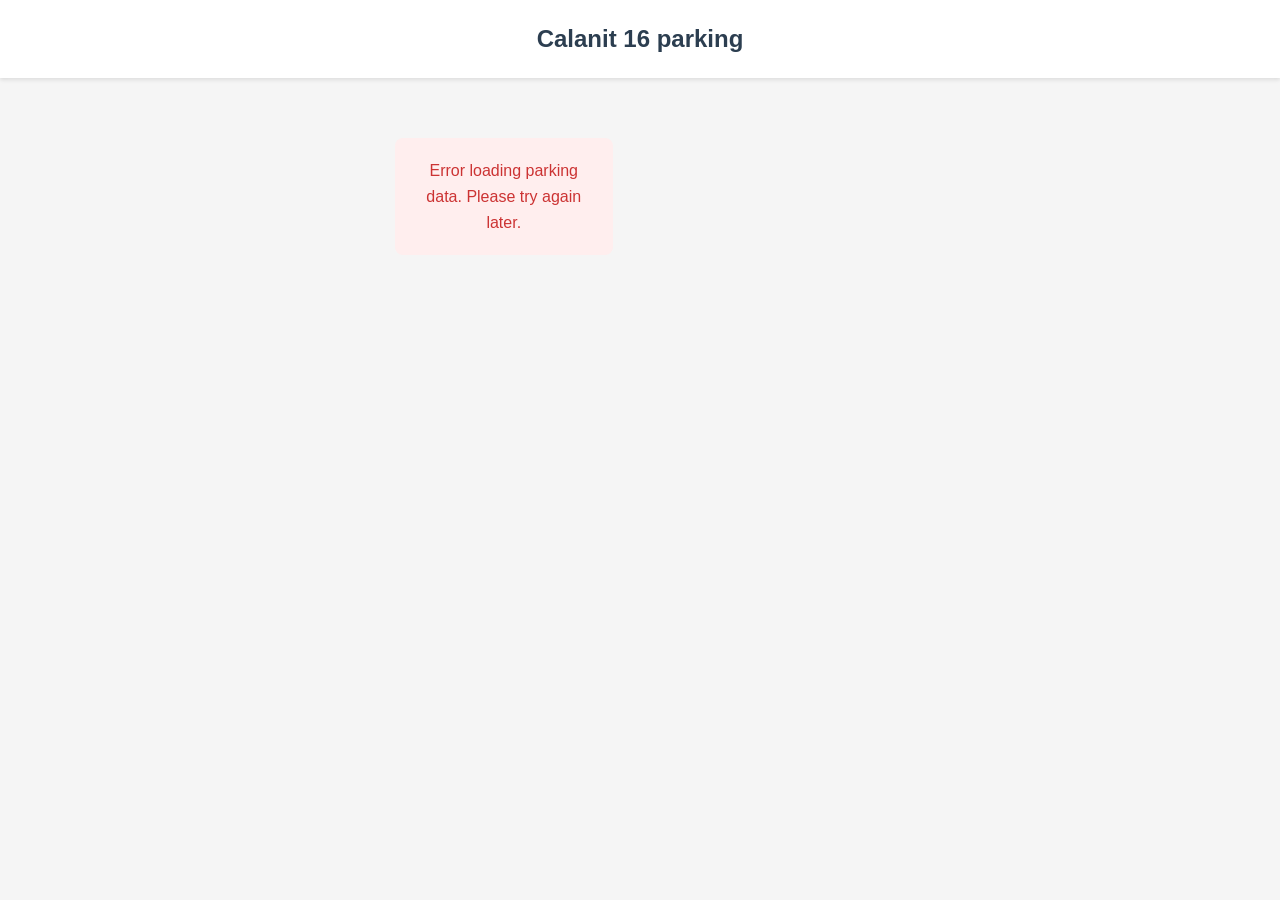
<file: index.html>
<!DOCTYPE html>
<html lang="en">
<head>
    <meta charset="UTF-8">
    <meta name="viewport" content="width=device-width, initial-scale=1.0">
    <title>Calanit 16 Parking</title>
    <link rel="stylesheet" href="src/css/styles.css">
</head>
<body>
    <header class="header">
        <h1>Calanit 16 parking</h1>
    </header>

    <div class="container">
        <div id="parking-container" class="parking-grid">
            <div class="loading">Loading parking spaces...</div>
        </div>
    </div>

    <script type="module">
        import { getParkingData, getResidentsData, detectDevicePhoneNumber, isPhoneRegistered } from './src/js/data.js';

        // Store data globally for navigation
        window.parkingData = null;
        window.residentsData = null;

        /**
         * Verify user phone against residents list
         * @returns {Promise<boolean>} True if verification successful
         */
        async function verifyUserPhone() {
            try {
                // Detect device phone number (or use default for desktop testing)
                const phone = await detectDevicePhoneNumber();

                // Check if phone is registered
                const residentsData = await getResidentsData();
                if (!isPhoneRegistered(phone, residentsData)) {
                    // Phone not registered - clear stored phone and redirect
                    localStorage.removeItem('calanit_user_phone');
                    window.location.href = 'user-verification.html';
                    return false;
                }

                return true;
            } catch (error) {
                console.error('Phone verification error:', error);
                window.location.href = 'user-verification.html';
                return false;
            }
        }

        /**
         * Get display number from parking ID
         */
        function getParkingNumber(parkingId) {
            // Return full parking ID as in Google Sheets (e.g., "P-001")
            return parkingId;
        }

        /**
         * Create wheelchair icon SVG
         */
        function createWheelchairIcon() {
            const icon = document.createElement('div');
            icon.className = 'wheelchair-icon';
            icon.innerHTML = '♿';
            return icon;
        }

        /**
         * Get parking status from localStorage
         * @param {string} parkingId - Parking space ID
         * @returns {string|null} Status: 'occupied', 'free', or null (default)
         */
        function getParkingStatus(parkingId) {
            return localStorage.getItem(`parking_status_${parkingId}`);
        }

        /**
         * Apply status color to tile
         * @param {HTMLElement} tile - Tile element
         * @param {string} status - Status: 'occupied', 'free', or null
         */
        function applyStatusColor(tile, status) {
            // Remove existing status classes
            tile.classList.remove('status-occupied', 'status-free', 'status-default');

            // Apply status color
            if (status === 'occupied') {
                tile.classList.add('status-occupied');
            } else if (status === 'free') {
                tile.classList.add('status-free');
            } else {
                tile.classList.add('status-default');
            }
        }

        /**
         * Create a parking tile element
         */
        function createParkingTile(parking, isRegular = true) {
            const tile = document.createElement('a');
            tile.className = isRegular ? 'parking-tile' : 'tandem-tile';
            tile.href = '#'; // Prevent default navigation
            tile.dataset.parkingId = parking.parking_id;

            // Apply status color
            const status = getParkingStatus(parking.parking_id);
            applyStatusColor(tile, status);

            // Add click handler for verification
            tile.addEventListener('click', async (e) => {
                e.preventDefault();
                const verified = await verifyUserPhone();
                if (verified) {
                    window.location.href = `parking-properties.html?id=${parking.parking_id}`;
                }
            });

            const content = document.createElement('div');
            content.className = 'parking-tile-content';

            const number = document.createElement('span');
            number.className = 'parking-number';
            number.textContent = getParkingNumber(parking.parking_id);
            content.appendChild(number);

            // Add wheelchair icon if applicable
            if (parking.type === 'wheelchair') {
                content.appendChild(createWheelchairIcon());
            }

            tile.appendChild(content);
            return tile;
        }

        /**
         * Create tandem parking container
         */
        function createTandemContainer(parking1, parking2) {
            const container = document.createElement('div');
            container.className = 'tandem-container';

            // Create a wrapper link for both tiles
            const link = document.createElement('a');
            link.href = '#'; // Prevent default navigation
            link.style.display = 'contents';

            // Add click handler for verification
            link.addEventListener('click', async (e) => {
                e.preventDefault();
                const verified = await verifyUserPhone();
                if (verified) {
                    window.location.href = `parking-properties.html?id=${parking1.parking_id},${parking2.parking_id}`;
                }
            });

            const tile1 = document.createElement('div');
            tile1.className = 'tandem-tile';
            tile1.dataset.parkingId = parking1.parking_id;

            // Apply status color to tile1
            const status1 = getParkingStatus(parking1.parking_id);
            applyStatusColor(tile1, status1);

            const content1 = document.createElement('div');
            content1.className = 'parking-tile-content';
            const number1 = document.createElement('span');
            number1.className = 'parking-number';
            number1.textContent = getParkingNumber(parking1.parking_id);
            content1.appendChild(number1);
            if (parking1.type === 'wheelchair') {
                content1.appendChild(createWheelchairIcon());
            }
            tile1.appendChild(content1);

            const tile2 = document.createElement('div');
            tile2.className = 'tandem-tile';
            tile2.dataset.parkingId = parking2.parking_id;

            // Apply status color to tile2
            const status2 = getParkingStatus(parking2.parking_id);
            applyStatusColor(tile2, status2);

            const content2 = document.createElement('div');
            content2.className = 'parking-tile-content';
            const number2 = document.createElement('span');
            number2.className = 'parking-number';
            number2.textContent = getParkingNumber(parking2.parking_id);
            content2.appendChild(number2);
            if (parking2.type === 'wheelchair') {
                content2.appendChild(createWheelchairIcon());
            }
            tile2.appendChild(content2);

            link.appendChild(tile1);
            link.appendChild(tile2);
            container.appendChild(link);

            return container;
        }

        /**
         * Render parking spaces grid
         */
        async function renderParkingSpaces() {
            try {
                const parkingData = await getParkingData();
                const residentsData = await getResidentsData();

                // Store globally
                window.parkingData = parkingData;
                window.residentsData = residentsData;

                const container = document.getElementById('parking-container');
                container.innerHTML = '';

                const processedIds = new Set();

                parkingData.forEach(parking => {
                    // Skip if already processed (tandem partner)
                    if (processedIds.has(parking.parking_id)) {
                        return;
                    }

                    // Check if this is a tandem parking
                    if (parking.type === 'tandem' && parking.linked_id) {
                        let partner = parkingData.find(p => p.parking_id === parking.linked_id);

                        // If partner not found in data, create virtual partner object
                        if (!partner) {
                            partner = {
                                parking_id: parking.linked_id,
                                type: 'tandem',
                                linked_id: parking.parking_id
                            };
                        }

                        const tandemContainer = createTandemContainer(parking, partner);
                        container.appendChild(tandemContainer);
                        processedIds.add(parking.parking_id);
                        processedIds.add(partner.parking_id);
                    } else {
                        // Regular or wheelchair parking
                        const tile = createParkingTile(parking);
                        container.appendChild(tile);
                        processedIds.add(parking.parking_id);
                    }
                });

            } catch (error) {
                console.error('Error rendering parking spaces:', error);
                const container = document.getElementById('parking-container');
                container.innerHTML = '<div class="error">Error loading parking data. Please try again later.</div>';
            }
        }

        // Initialize on page load
        renderParkingSpaces();
    </script>
</body>
</html>
</file>
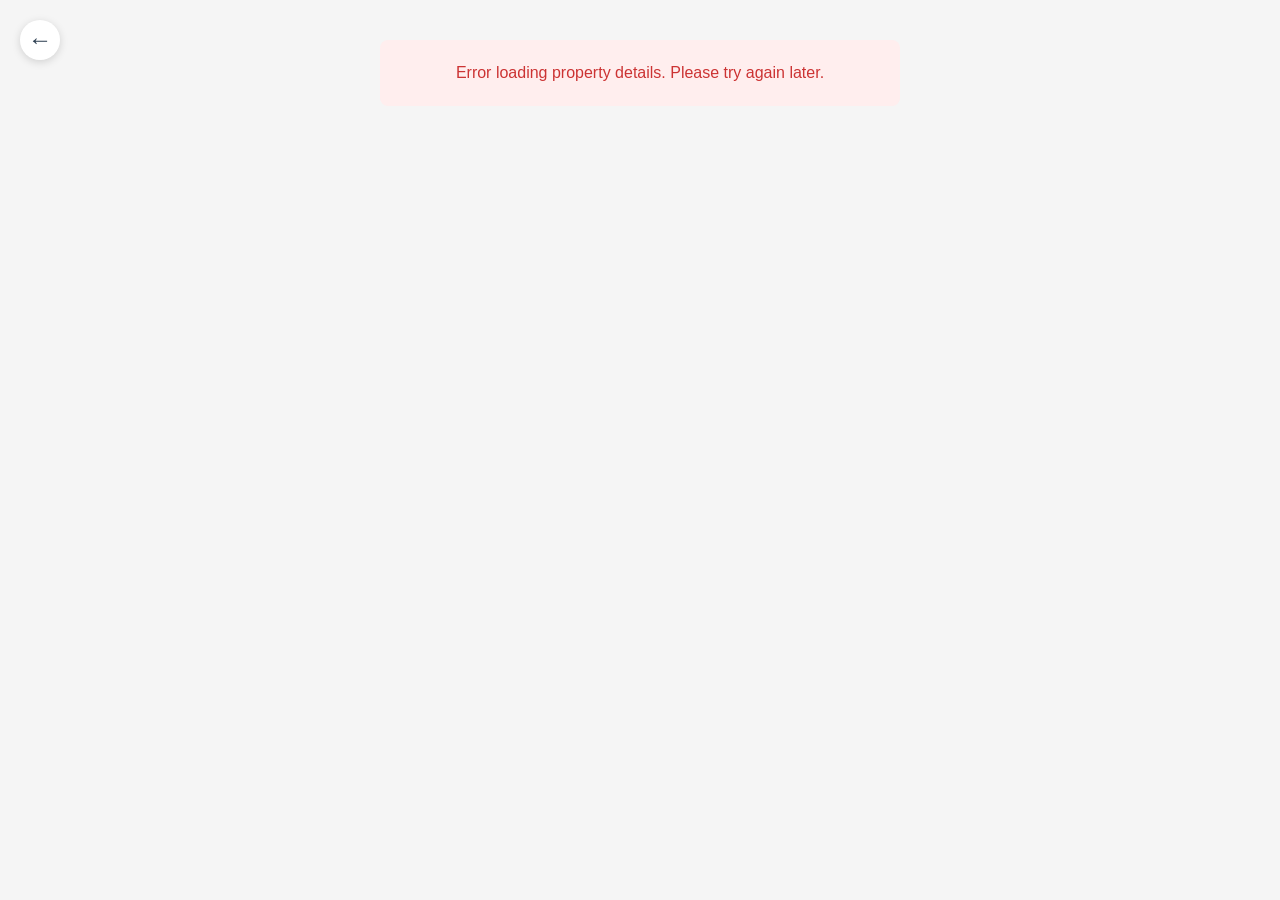
<file: parking-properties.html>
<!DOCTYPE html>
<html lang="en">
<head>
    <meta charset="UTF-8">
    <meta name="viewport" content="width=device-width, initial-scale=1.0">
    <title>Parking Details - Calanit 16</title>
    <link rel="stylesheet" href="src/css/styles.css">
    <style>
        /* Owner control panel */
        .owner-control-panel {
            background-color: #f8f9fa;
            border-radius: 8px;
            padding: 20px;
            border: 2px solid #0066cc;
        }

        .owner-message {
            font-size: 16px;
            color: #2c3e50;
            margin-bottom: 20px;
            line-height: 1.6;
        }

        .status-controls {
            display: flex;
            flex-direction: column;
            gap: 12px;
        }

        .status-option {
            display: flex;
            align-items: center;
            gap: 10px;
            padding: 12px;
            background-color: #fff;
            border-radius: 6px;
            cursor: pointer;
            transition: background-color 0.2s ease;
        }

        .status-option:hover {
            background-color: #f0f0f0;
        }

        .status-option input[type="radio"] {
            width: 20px;
            height: 20px;
            cursor: pointer;
        }

        .status-label {
            font-size: 16px;
            font-weight: 500;
            flex: 1;
        }

        .status-label.status-red {
            color: #dc3545;
        }

        .status-label.status-green {
            color: #28a745;
        }

        .status-label.status-grey {
            color: #666;
        }

        /* Property card status colors */
        .property-card.status-occupied {
            background-color: #ffe5e5;
            border: 2px solid #dc3545;
        }

        .property-card.status-free {
            background-color: #e5ffe5;
            border: 2px solid #28a745;
        }

        .property-card.status-default {
            background-color: #fff;
            border: none;
        }

        @media (max-width: 480px) {
            .owner-message {
                font-size: 14px;
            }

            .status-label {
                font-size: 14px;
            }
        }
    </style>
</head>
<body>
    <a href="index.html" class="back-button">
        ←
    </a>

    <div class="container">
        <div id="property-container">
            <div class="loading">Loading property details...</div>
        </div>
    </div>

    <script type="module">
        import { getParkingData, getResidentsData, getResidentsForParking, getUserPhone, getResidentByPhone } from './src/js/data.js';

        /**
         * Get parking status from localStorage
         * @param {string} parkingId - Parking space ID
         * @returns {string|null} Status: 'occupied', 'free', or null (default)
         */
        function getParkingStatus(parkingId) {
            return localStorage.getItem(`parking_status_${parkingId}`);
        }

        /**
         * Set parking status in localStorage
         * @param {string} parkingId - Parking space ID
         * @param {string|null} status - Status: 'occupied', 'free', or null to clear
         */
        function setParkingStatus(parkingId, status) {
            if (status === null) {
                localStorage.removeItem(`parking_status_${parkingId}`);
            } else {
                localStorage.setItem(`parking_status_${parkingId}`, status);
            }

            // Update tile colors on index page
            updateTileColors();
        }

        /**
         * Update tile colors based on status
         */
        function updateTileColors() {
            // This will be handled by index.html on page load
            // Here we just store the status
        }

        /**
         * Get parking IDs from URL query parameter
         */
        function getParkingIdsFromUrl() {
            const urlParams = new URLSearchParams(window.location.search);
            const id = urlParams.get('id');
            return id ? id.split(',') : [];
        }

        /**
         * Get display number from parking ID
         */
        function getParkingNumber(parkingId) {
            // Return full parking ID as in Google Sheets (e.g., "P-001")
            return parkingId;
        }

        /**
         * Create wheelchair icon
         */
        function createWheelchairIcon() {
            const icon = document.createElement('div');
            icon.className = 'wheelchair-icon';
            icon.innerHTML = '♿';
            return icon;
        }

        /**
         * Generate WhatsApp link
         */
        function generateWhatsAppLink(phone, firstName, parkingId) {
            // Remove non-digit characters from phone
            const cleanPhone = phone.replace(/\D/g, '');
            // Add Israel country code if not present
            const phoneNumber = cleanPhone.startsWith('972') ? cleanPhone : `972${cleanPhone.substring(1)}`;

            const message = `Hi ${firstName}, Can I borrow your parking space ${getParkingNumber(parkingId)} for a short time?`;
            return `https://wa.me/${phoneNumber}?text=${encodeURIComponent(message)}`;
        }

        /**
         * Create resident card element
         */
        function createResidentCard(resident, parkingId) {
            const card = document.createElement('div');
            card.className = 'resident-card';

            const name = document.createElement('div');
            name.className = 'resident-name';
            name.textContent = `${resident.first_name} ${resident.family_name}`;
            card.appendChild(name);

            const apartment = document.createElement('div');
            apartment.className = 'resident-apartment';
            apartment.textContent = `Apartment ${resident.apartment}`;
            card.appendChild(apartment);

            const whatsappLink = document.createElement('a');
            whatsappLink.className = 'contact-link';
            whatsappLink.href = generateWhatsAppLink(resident.phone, resident.first_name, parkingId);
            whatsappLink.target = '_blank';
            whatsappLink.innerHTML = `
                <svg class="whatsapp-icon" viewBox="0 0 24 24" fill="currentColor">
                    <path d="M17.472 14.382c-.297-.149-1.758-.867-2.03-.967-.273-.099-.471-.148-.67.15-.197.297-.767.966-.94 1.164-.173.199-.347.223-.644.075-.297-.15-1.255-.463-2.39-1.475-.883-.788-1.48-1.761-1.653-2.059-.173-.297-.018-.458.13-.606.134-.133.298-.347.446-.52.149-.174.198-.298.298-.497.099-.198.05-.371-.025-.52-.075-.149-.669-1.612-.916-2.207-.242-.579-.487-.5-.669-.51-.173-.008-.371-.01-.57-.01-.198 0-.52.074-.792.372-.272.297-1.04 1.016-1.04 2.479 0 1.462 1.065 2.875 1.213 3.074.149.198 2.096 3.2 5.077 4.487.709.306 1.262.489 1.694.625.712.227 1.36.195 1.871.118.571-.085 1.758-.719 2.006-1.413.248-.694.248-1.289.173-1.413-.074-.124-.272-.198-.57-.347m-5.421 7.403h-.004a9.87 9.87 0 01-5.031-1.378l-.361-.214-3.741.982.998-3.648-.235-.374a9.86 9.86 0 01-1.51-5.26c.001-5.45 4.436-9.884 9.888-9.884 2.64 0 5.122 1.03 6.988 2.898a9.825 9.825 0 012.893 6.994c-.003 5.45-4.437 9.884-9.885 9.884m8.413-18.297A11.815 11.815 0 0012.05 0C5.495 0 .16 5.335.157 11.892c0 2.096.547 4.142 1.588 5.945L.057 24l6.305-1.654a11.882 11.882 0 005.683 1.448h.005c6.554 0 11.89-5.335 11.893-11.893a11.821 11.821 0 00-3.48-8.413Z"/>
                </svg>
                ${resident.phone}
            `;
            card.appendChild(whatsappLink);

            return card;
        }

        /**
         * Create owner control panel
         * @param {string} parkingId - Parking space ID
         * @returns {HTMLElement} Control panel element
         */
        function createOwnerControlPanel(parkingId) {
            const panel = document.createElement('div');
            panel.className = 'owner-control-panel';

            const message = document.createElement('div');
            message.className = 'owner-message';
            message.textContent = 'This is your parking space. You can set its status to occupied, free, or reset this setting.';
            panel.appendChild(message);

            const statusControls = document.createElement('div');
            statusControls.className = 'status-controls';

            // Get current status
            const currentStatus = getParkingStatus(parkingId);

            // Radio buttons
            const statuses = [
                { value: 'occupied', label: 'Occupied', color: 'red' },
                { value: 'free', label: 'Free', color: 'green' },
                { value: 'default', label: 'Reset setting', color: 'grey' }
            ];

            statuses.forEach(status => {
                const label = document.createElement('label');
                label.className = 'status-option';

                const radio = document.createElement('input');
                radio.type = 'radio';
                radio.name = `status_${parkingId}`;
                radio.value = status.value;
                radio.checked = (status.value === 'default' && !currentStatus) || currentStatus === status.value;

                // Add change handler
                radio.addEventListener('change', () => {
                    if (status.value === 'default') {
                        setParkingStatus(parkingId, null);
                    } else {
                        setParkingStatus(parkingId, status.value);
                    }
                    // Update card background
                    updateCardBackground(parkingId, status.value);
                });

                const span = document.createElement('span');
                span.textContent = status.label;
                span.className = `status-label status-${status.color}`;

                label.appendChild(radio);
                label.appendChild(span);
                statusControls.appendChild(label);
            });

            panel.appendChild(statusControls);
            return panel;
        }

        /**
         * Update card background color based on status
         * @param {string} parkingId - Parking space ID
         * @param {string} status - Status: 'occupied', 'free', or 'default'
         */
        function updateCardBackground(parkingId, status) {
            const card = document.querySelector('.property-card');
            if (!card) return;

            // Remove existing status classes
            card.classList.remove('status-occupied', 'status-free', 'status-default');

            // Add new status class
            if (status === 'occupied') {
                card.classList.add('status-occupied');
            } else if (status === 'free') {
                card.classList.add('status-free');
            } else {
                card.classList.add('status-default');
            }
        }

        /**
         * Render property details
         */
        async function renderPropertyDetails() {
            try {
                const parkingIds = getParkingIdsFromUrl();

                if (parkingIds.length === 0) {
                    throw new Error('No parking ID specified');
                }

                const parkingData = await getParkingData();
                const residentsData = await getResidentsData();
                const userPhone = getUserPhone();
                const currentUser = getResidentByPhone(userPhone, residentsData);

                const container = document.getElementById('property-container');
                container.innerHTML = '';

                // Create property card
                const card = document.createElement('div');
                card.className = 'property-card';

                // Get parking details
                // If parking not found in data, create virtual object (for tandem partners)
                const parkingSpaces = parkingIds.map(id => {
                    let parking = parkingData.find(p => p.parking_id === id);
                    if (!parking) {
                        // Create virtual parking object for missing tandem partner
                        parking = {
                            parking_id: id,
                            type: 'tandem',
                            linked_id: ''
                        };
                    }
                    return parking;
                });

                if (parkingSpaces.length === 0) {
                    throw new Error('Parking space not found');
                }

                // Header with parking number(s)
                const header = document.createElement('div');
                header.className = 'property-header';

                const title = document.createElement('h2');
                title.className = 'property-title';

                // Display parking numbers with proper formatting
                // For tandem: "P-004 - P-005", for single: "P-001"
                const numbers = parkingSpaces.map(p => p.parking_id).join(' - ');
                const numberText = document.createTextNode(`Parking: ${numbers}`);
                title.appendChild(numberText);

                // Add wheelchair icon if any parking has it
                const hasWheelchair = parkingSpaces.some(p => p.type === 'wheelchair');
                if (hasWheelchair) {
                    title.appendChild(document.createTextNode(' '));
                    title.appendChild(createWheelchairIcon());
                }

                header.appendChild(title);
                card.appendChild(header);

                // Check if current user owns this parking space
                const isOwner = currentUser && parkingIds.some(parkingId => {
                    const parkingSpacesOwned = currentUser.parking_spaces.split(',').map(p => p.trim());
                    return parkingSpacesOwned.includes(parkingId);
                });

                // Residents list or owner control
                const residentsList = document.createElement('div');
                residentsList.className = 'residents-list';

                if (isOwner) {
                    // Show owner control panel
                    const ownerPanel = createOwnerControlPanel(parkingIds[0]);
                    residentsList.appendChild(ownerPanel);

                    // Apply current status to card
                    const currentStatus = getParkingStatus(parkingIds[0]) || 'default';
                    updateCardBackground(parkingIds[0], currentStatus);
                } else {
                    // Show residents as before
                    // Get all residents for these parking spaces
                    const allResidents = new Set();
                    parkingIds.forEach(parkingId => {
                        const residents = getResidentsForParking(parkingId, residentsData);
                        residents.forEach(r => allResidents.add(JSON.stringify(r)));
                    });

                    const uniqueResidents = Array.from(allResidents).map(r => JSON.parse(r));

                    if (uniqueResidents.length === 0) {
                        const noResidents = document.createElement('div');
                        noResidents.className = 'resident-card';
                        noResidents.textContent = 'No residents assigned to this parking space';
                        residentsList.appendChild(noResidents);
                    } else {
                        uniqueResidents.forEach(resident => {
                            const residentCard = createResidentCard(resident, parkingIds[0]);
                            residentsList.appendChild(residentCard);
                        });
                    }
                }

                card.appendChild(residentsList);
                container.appendChild(card);

            } catch (error) {
                console.error('Error rendering property details:', error);
                const container = document.getElementById('property-container');
                container.innerHTML = '<div class="error">Error loading property details. Please try again later.</div>';
            }
        }

        // Initialize on page load
        renderPropertyDetails();
    </script>
</body>
</html>
</file>
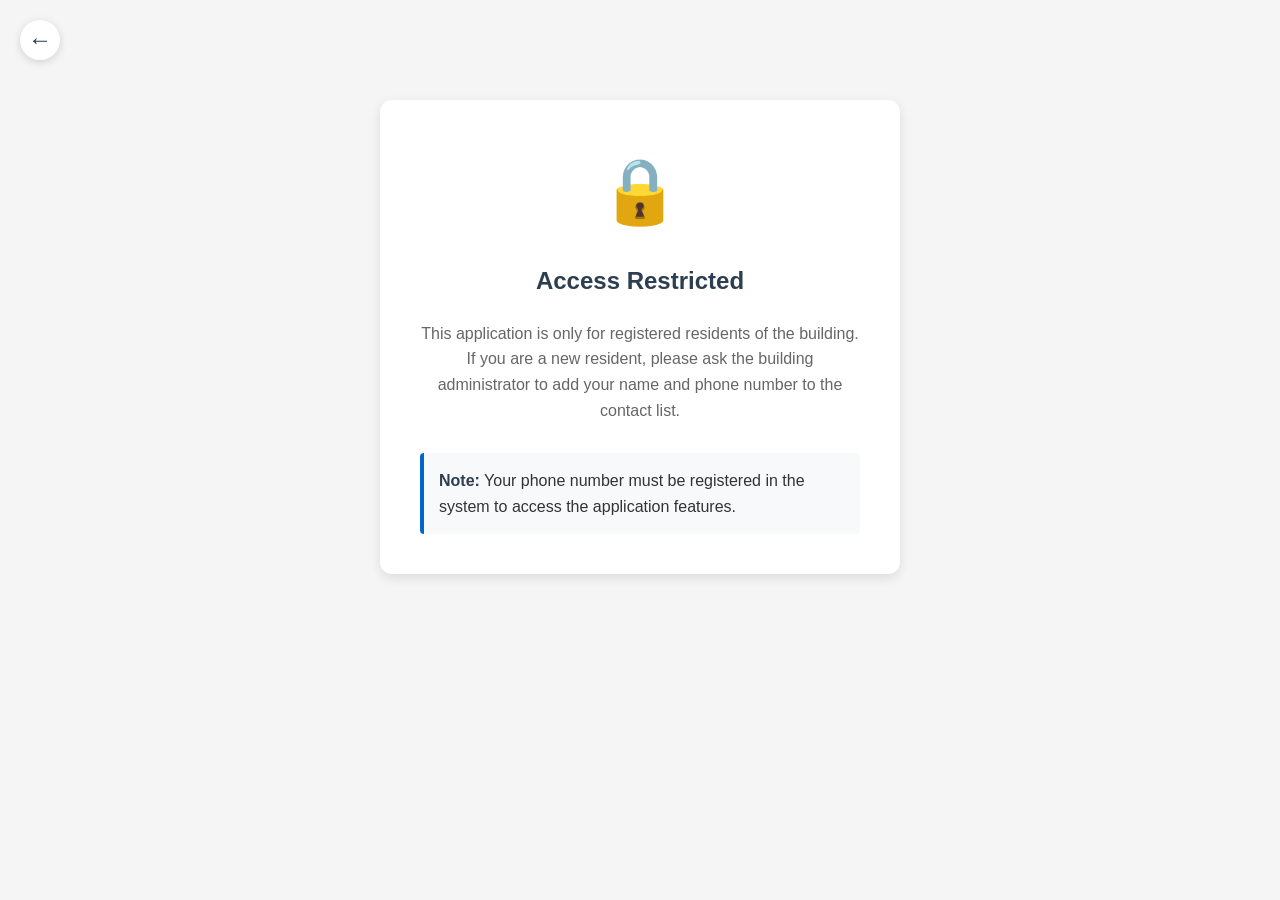
<file: user-verification.html>
<!DOCTYPE html>
<html lang="en">
<head>
    <meta charset="UTF-8">
    <meta name="viewport" content="width=device-width, initial-scale=1.0">
    <title>Verification Required - Calanit 16</title>
    <link rel="stylesheet" href="src/css/styles.css">
</head>
<body>
    <a href="index.html" class="back-button">
        ←
    </a>

    <div class="container">
        <div class="verification-message">
            <div class="verification-icon">🔒</div>
            <h2>Access Restricted</h2>
            <p>
                This application is only for registered residents of the building.
                If you are a new resident, please ask the building administrator
                to add your name and phone number to the contact list.
            </p>
            <div class="verification-note">
                <strong>Note:</strong> Your phone number must be registered in the system
                to access the application features.
            </div>
        </div>
    </div>

    <style>
        .verification-message {
            background-color: #fff;
            border-radius: 12px;
            padding: 40px;
            margin: 80px 20px 20px;
            box-shadow: 0 4px 12px rgba(0, 0, 0, 0.1);
            text-align: center;
        }

        .verification-icon {
            font-size: 64px;
            margin-bottom: 20px;
        }

        .verification-message h2 {
            font-size: 24px;
            font-weight: 600;
            color: #2c3e50;
            margin-bottom: 20px;
        }

        .verification-message p {
            font-size: 16px;
            color: #666;
            line-height: 1.6;
            margin-bottom: 20px;
        }

        .verification-note {
            background-color: #f8f9fa;
            border-left: 4px solid #0066cc;
            padding: 15px;
            margin-top: 30px;
            text-align: left;
            border-radius: 4px;
        }

        .verification-note strong {
            color: #2c3e50;
        }

        @media (max-width: 480px) {
            .verification-message {
                margin: 70px 10px 10px;
                padding: 30px 20px;
            }

            .verification-icon {
                font-size: 48px;
            }

            .verification-message h2 {
                font-size: 20px;
            }

            .verification-message p {
                font-size: 14px;
            }
        }
    </style>
</body>
</html>
</file>
<file: src/css/styles.css>
/* Reset and base styles */
* {
    margin: 0;
    padding: 0;
    box-sizing: border-box;
}

body {
    font-family: -apple-system, BlinkMacSystemFont, 'Segoe UI', Roboto, 'Helvetica Neue', Arial, sans-serif;
    background-color: #f5f5f5;
    color: #333;
    line-height: 1.6;
}

/* Header */
.header {
    background-color: #fff;
    padding: 20px;
    text-align: center;
    box-shadow: 0 2px 4px rgba(0, 0, 0, 0.1);
    margin-bottom: 20px;
}

.header h1 {
    font-size: 24px;
    font-weight: 600;
    color: #2c3e50;
}

/* Back button */
.back-button {
    position: fixed;
    top: 20px;
    left: 20px;
    width: 40px;
    height: 40px;
    background-color: #fff;
    border: none;
    border-radius: 50%;
    box-shadow: 0 2px 8px rgba(0, 0, 0, 0.15);
    cursor: pointer;
    display: flex;
    align-items: center;
    justify-content: center;
    font-size: 24px;
    color: #2c3e50;
    text-decoration: none;
    z-index: 100;
}

.back-button:hover {
    background-color: #f0f0f0;
}

/* Container */
.container {
    max-width: 600px;
    margin: 0 auto;
    padding: 20px;
}

/* Parking grid */
.parking-grid {
    display: grid;
    grid-template-columns: repeat(2, 1fr);
    gap: 15px;
    padding: 0 15px;
}

/* Parking tile */
.parking-tile {
    background-color: #d3d3d3;
    border-radius: 8px;
    padding: 20px;
    cursor: pointer;
    transition: all 0.3s ease;
    display: flex;
    align-items: center;
    justify-content: center;
    min-height: 80px;
    position: relative;
    text-decoration: none;
    color: #333;
}

/* Parking tile status colors */
.parking-tile.status-occupied,
.tandem-tile.status-occupied {
    background-color: #ffcccc;
}

.parking-tile.status-free,
.tandem-tile.status-free {
    background-color: #ccffcc;
}

.parking-tile.status-default,
.tandem-tile.status-default {
    background-color: #d3d3d3;
}

.parking-tile:hover {
    background-color: #c0c0c0;
    transform: translateY(-2px);
    box-shadow: 0 4px 8px rgba(0, 0, 0, 0.15);
}

/* Status-specific hover states */
.parking-tile.status-occupied:hover,
.tandem-tile.status-occupied:hover {
    background-color: #ffb3b3;
}

.parking-tile.status-free:hover,
.tandem-tile.status-free:hover {
    background-color: #b3ffb3;
}

.parking-tile-content {
    display: flex;
    align-items: center;
    justify-content: center;
    gap: 8px;
}

.parking-number {
    font-size: 20px;
    font-weight: 600;
}

.wheelchair-icon {
    width: 24px;
    height: 24px;
    background-color: #0066cc;
    border-radius: 4px;
    display: flex;
    align-items: center;
    justify-content: center;
    color: white;
    font-size: 16px;
}

/* Tandem parking */
.tandem-container {
    grid-column: 1 / -1;
    display: flex;
    justify-content: center;
    gap: 0;
}

.tandem-tile {
    background-color: #d3d3d3;
    border-radius: 8px;
    padding: 20px;
    cursor: pointer;
    transition: all 0.3s ease;
    display: flex;
    align-items: center;
    justify-content: center;
    min-height: 80px;
    width: calc(50% - 7.5px);
    text-decoration: none;
    color: #333;
}

.tandem-tile:first-child {
    border-top-right-radius: 0;
    border-bottom-right-radius: 0;
}

.tandem-tile:last-child {
    border-top-left-radius: 0;
    border-bottom-left-radius: 0;
}

.tandem-container:hover .tandem-tile {
    background-color: #c0c0c0;
    transform: translateY(-2px);
    box-shadow: 0 4px 8px rgba(0, 0, 0, 0.15);
}

/* Property detail card */
.property-card {
    background-color: #fff;
    border-radius: 12px;
    padding: 30px;
    margin: 80px 20px 20px;
    box-shadow: 0 4px 12px rgba(0, 0, 0, 0.1);
    min-height: calc(100vh - 140px);
}

.property-header {
    text-align: center;
    margin-bottom: 30px;
    padding-bottom: 20px;
    border-bottom: 2px solid #f0f0f0;
}

.property-title {
    font-size: 28px;
    font-weight: 600;
    color: #2c3e50;
    display: flex;
    align-items: center;
    justify-content: center;
    gap: 10px;
}

/* Resident info */
.residents-list {
    display: flex;
    flex-direction: column;
    gap: 20px;
}

.resident-card {
    background-color: #f8f9fa;
    border-radius: 8px;
    padding: 20px;
}

.resident-name {
    font-size: 18px;
    font-weight: 600;
    color: #2c3e50;
    margin-bottom: 10px;
}

.resident-apartment {
    font-size: 14px;
    color: #666;
    margin-bottom: 15px;
}

.contact-link {
    display: inline-flex;
    align-items: center;
    gap: 8px;
    padding: 10px 20px;
    background-color: #25D366;
    color: white;
    text-decoration: none;
    border-radius: 6px;
    font-weight: 500;
    transition: background-color 0.3s ease;
}

.contact-link:hover {
    background-color: #20BA5A;
}

.whatsapp-icon {
    width: 20px;
    height: 20px;
}

/* Loading state */
.loading {
    text-align: center;
    padding: 40px;
    color: #666;
}

/* Error state */
.error {
    background-color: #fee;
    color: #c33;
    padding: 20px;
    margin: 20px;
    border-radius: 8px;
    text-align: center;
}

/* Responsive */
@media (max-width: 480px) {
    .parking-grid {
        gap: 10px;
        padding: 0 10px;
    }

    .parking-tile,
    .tandem-tile {
        min-height: 70px;
        padding: 15px;
    }

    .parking-number {
        font-size: 18px;
    }

    .property-card {
        margin: 70px 10px 10px;
        padding: 20px;
    }

    .property-title {
        font-size: 24px;
    }

    .resident-name {
        font-size: 16px;
    }
}
</file>
